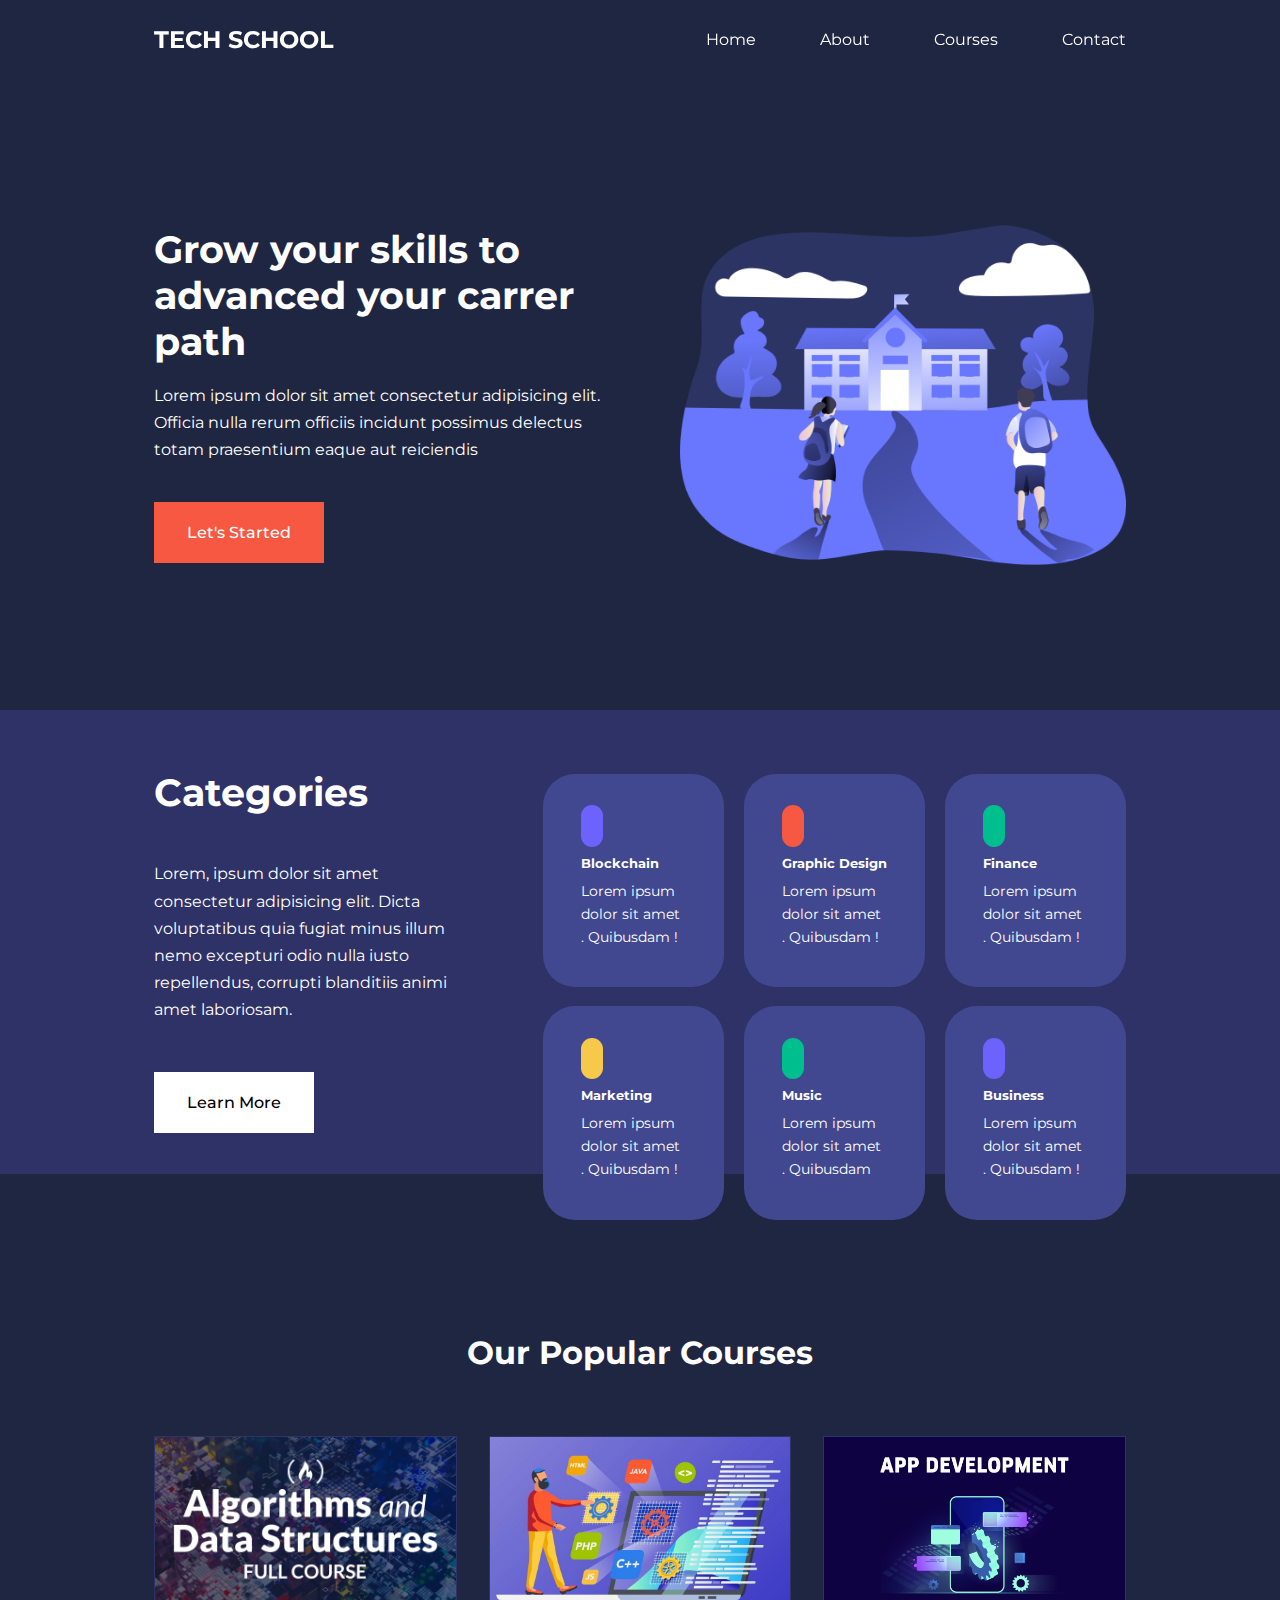
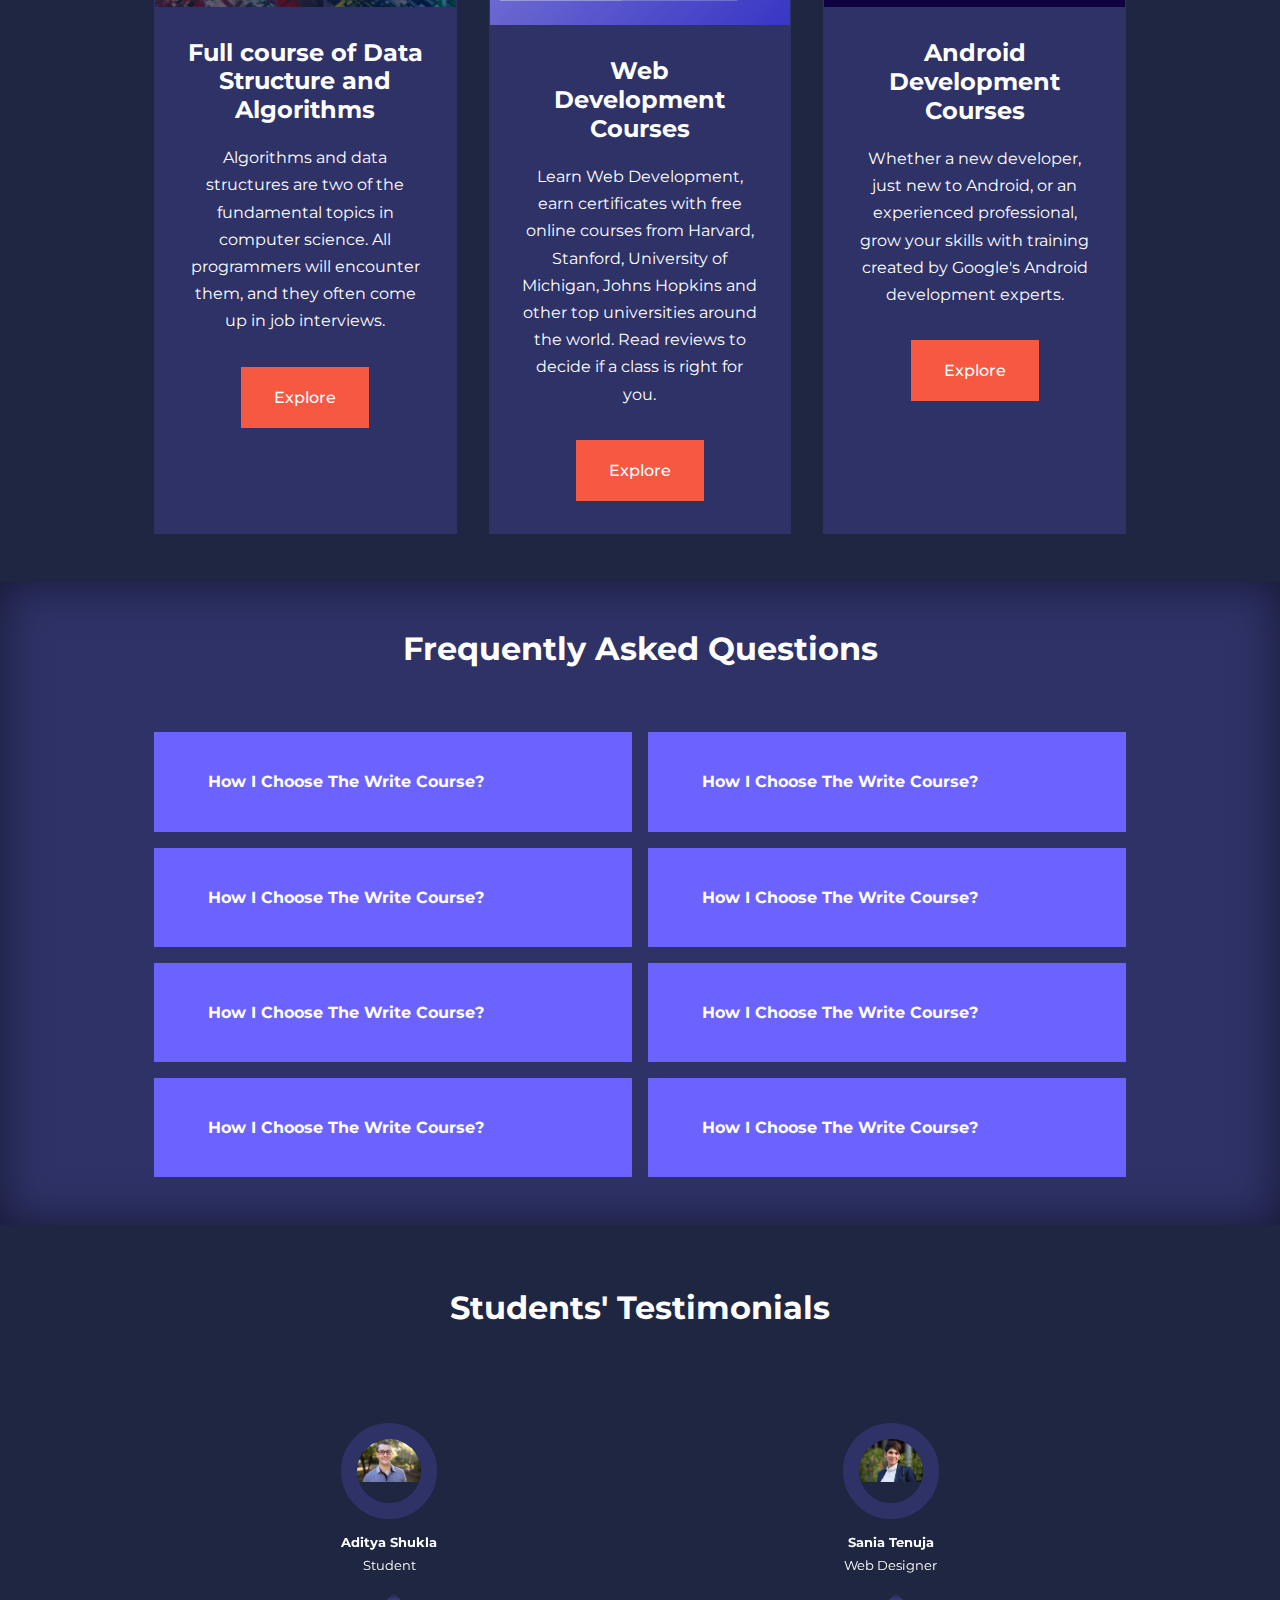
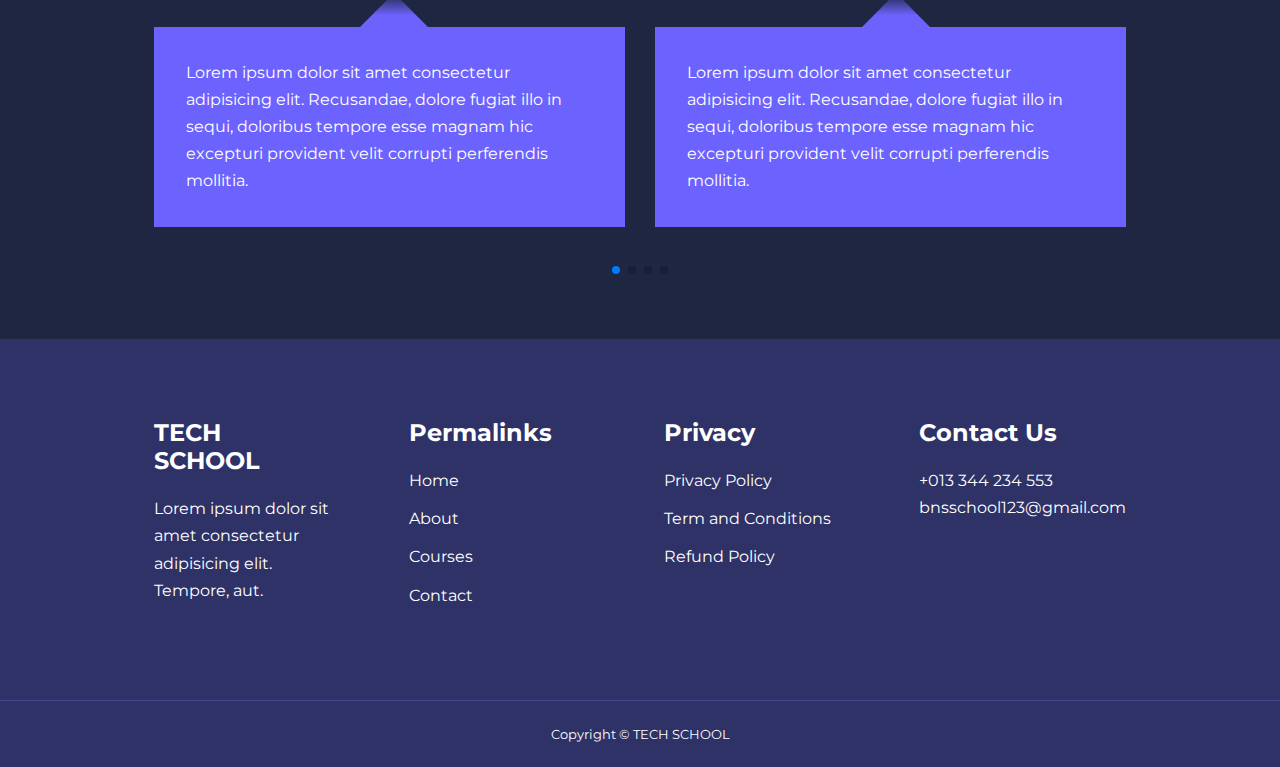
<file: index.html>
<!DOCTYPE html>
<html lang="en">
  <head>
    <meta charset="UTF-8" />
    <meta name="viewport" content="width=device-width, initial-scale=1.0" />
    <title>Education</title>
    <link rel="stylesheet" href="css/style.css" />

    <!-- iconscout link -->
    <link
      rel="stylesheet"
      href="https://unicons.iconscout.com/release/v4.0.8/css/line.css" />

    <!-- google font link -->
    <link rel="preconnect" href="https://fonts.googleapis.com" />
    <link rel="preconnect" href="https://fonts.gstatic.com" crossorigin />
    <link
      href="https://fonts.googleapis.com/css2?family=Alkatra&family=Carter+One&family=Caveat&family=DynaPuff&family=Lobster&family=Montserrat:wght@300;400;500;600;700;800;900&family=Open+Sans&family=Roboto&display=swap"
      rel="stylesheet" />


      <style>
        body{
          background-image: url("https://img.freepik.com/free-vector/textured-background-design_1117-109.jpg");
        }
      </style>
    <!-- Swiperjs link -->
    <link
      rel="stylesheet"
      href="https://cdn.jsdelivr.net/npm/swiper@10/swiper-bundle.min.css" />
  </head>
  <body>
    <!------------- NAVBAR SECTION CODEING ------ -->
    <nav>
      <div class="container nav_container">
        <a href="index.html"><h4>TECH SCHOOL</h4></a>
        <ul class="nav_menu">
          <li><a href="index.html">Home</a></li>
          <li><a href="about.html">About</a></li>
          <li><a href="courses.html">Courses</a></li>
          <li><a href="contact.html">Contact</a></li>
        </ul>
        <button id="open-menu-btn"><i class="uil uil-bars"></i></button>
        <button id="close-menu-btn"><i class="uil uil-multiply"></i></button>
      </div>
    </nav>

    <!------------- HEADER SECTION CODEING ------ -->
    <header>
      <div class="container header_container">
        <div class="header_left">
          <h1>Grow your skills to advanced your carrer path</h1>
          <p>
            Lorem ipsum dolor sit amet consectetur adipisicing elit. Officia
            nulla rerum officiis incidunt possimus delectus totam praesentium
            eaque aut reiciendis
          </p>
          <a href="courses.html" class="btn btn-primary">Let's Started</a>
        </div>

        <div class="header_right">
          <div class="header_right-image">
            <img src="images/school.png" alt="School image" />
          </div>
        </div>
      </div>
    </header>

    <!------------ CATEGORIES SECTION CODEING ------ -->
    <section class="categories">
      <div class="container categories_container">
        <div class="categories_left">
          <h1>Categories</h1>
          <p>
            Lorem, ipsum dolor sit amet consectetur adipisicing elit. Dicta
            voluptatibus quia fugiat minus illum nemo excepturi odio nulla iusto
            repellendus, corrupti blanditiis animi amet laboriosam.
          </p>
          <a href="#" class="btn">Learn More</a>
        </div>
        <div class="categories_right">
          <article class="category">
            <span class="category_icon"
              ><i class="uil uil-bitcoin-circle"></i
            ></span>
            <h5>Blockchain</h5>
            <p>Lorem ipsum dolor sit amet . Quibusdam !</p>
          </article>
          <article class="category">
            <span class="category_icon"><i class="uil uil-palette"></i></span>
            <h5>Graphic Design</h5>
            <p>Lorem ipsum dolor sit amet . Quibusdam !</p>
          </article>
          <article class="category">
            <span class="category_icon"
              ><i class="uil uil-usd-circle"></i
            ></span>
            <h5>Finance</h5>
            <p>Lorem ipsum dolor sit amet . Quibusdam !</p>
          </article>
          <article class="category">
            <span class="category_icon"><i class="uil uil-megaphone"></i></span>
            <h5>Marketing</h5>
            <p>Lorem ipsum dolor sit amet . Quibusdam !</p>
          </article>
          <article class="category">
            <span class="category_icon"><i class="uil uil-music"></i></span>
            <h5>Music</h5>
            <p>Lorem ipsum dolor sit amet . Quibusdam</p>
          </article>
          <article class="category">
            <span class="category_icon"
              ><i class="uil uil-puzzle-piece"></i
            ></span>
            <h5>Business</h5>
            <p>Lorem ipsum dolor sit amet . Quibusdam !</p>
          </article>
        </div>
      </div>
    </section>

    <!------------ COURSES SECTION CODEING -------->

    <section class="courses">
      <h2>Our Popular Courses</h2>
      <div class="container courses_container">
        <article class="course">
          <div class="course_image">
            <img src="images/dsa.png" alt="" />
          </div>
          <div class="course_info">
            <h4>Full course of Data Structure and Algorithms</h4>
            <p>
              Algorithms and data structures are two of the fundamental topics in computer science. All programmers will encounter them, and they often come up in job interviews.
            </p>
            <a href="https://www.freecodecamp.org/news/algorithms-and-data-structures-free-treehouse-course/"     class="btn btn-primary" target="_blank">Explore</a>
          </div>
        </article>

        <article class="course">
          <div class="course_image">
            <img src="images/web d.jpg" alt="" />
          </div>
          <div class="course_info">
            <h4>Web Development Courses</h4>
            <p>
              Learn Web Development, earn certificates with free online courses from Harvard, Stanford, University of Michigan, Johns Hopkins and other top universities around the world. Read reviews to decide if a class is right for you.
            </p>
            <a href="https://www.classcentral.com/subject/web-development" class="btn btn-primary"  target="_blank">Explore</a>
          </div>
        </article>

        <article class="course">
          <div class="course_image">
            <img src="images/app.png" alt="" />
          </div>
          <div class="course_info">
            <h4>Android Development Courses</h4>
            <p>
              Whether a new developer, just new to Android, or an experienced professional, grow your skills with training created by Google's Android development experts.
            </p>
            <a href="https://developer.android.com/courses" class="btn btn-primary" target="_blank">Explore</a>
          </div>
        </article>
      </div>
    </section>

    <!------------ FAQS SECTION CODEING -------->

    <section class="faqs">
      <h2>Frequently Asked Questions</h2>
      <div class="container faqs_container">
        <article class="faq">
          <div class="faq_icon">
            <i class="uil uil-plus"></i>
          </div>
          <div class="question_answer">
            <h4>How I Choose The Write Course?</h4>
            <p>
              Lorem ipsum dolor sit amet consectetur, adipisicing elit.
              Veritatis dolorum deserunt ad dolore in. Quidem rerum nostrum
              voluptatum quo maiores!
            </p>
          </div>
        </article>

        <article class="faq">
          <div class="faq_icon">
            <i class="uil uil-plus"></i>
          </div>
          <div class="question_answer">
            <h4>How I Choose The Write Course?</h4>
            <p>
              Lorem ipsum dolor sit amet consectetur, adipisicing elit.
              Veritatis dolorum deserunt ad dolore in. Quidem rerum nostrum
              voluptatum quo maiores!
            </p>
          </div>
        </article>

        <article class="faq">
          <div class="faq_icon">
            <i class="uil uil-plus"></i>
          </div>
          <div class="question_answer">
            <h4>How I Choose The Write Course?</h4>
            <p>
              Lorem ipsum dolor sit amet consectetur, adipisicing elit.
              Veritatis dolorum deserunt ad dolore in. Quidem rerum nostrum
              voluptatum quo maiores!
            </p>
          </div>
        </article>

        <article class="faq">
          <div class="faq_icon">
            <i class="uil uil-plus"></i>
          </div>
          <div class="question_answer">
            <h4>How I Choose The Write Course?</h4>
            <p>
              Lorem ipsum dolor sit amet consectetur, adipisicing elit.
              Veritatis dolorum deserunt ad dolore in. Quidem rerum nostrum
              voluptatum quo maiores!
            </p>
          </div>
        </article>

        <article class="faq">
          <div class="faq_icon">
            <i class="uil uil-plus"></i>
          </div>
          <div class="question_answer">
            <h4>How I Choose The Write Course?</h4>
            <p>
              Lorem ipsum dolor sit amet consectetur, adipisicing elit.
              Veritatis dolorum deserunt ad dolore in. Quidem rerum nostrum
              voluptatum quo maiores!
            </p>
          </div>
        </article>

        <article class="faq">
          <div class="faq_icon">
            <i class="uil uil-plus"></i>
          </div>
          <div class="question_answer">
            <h4>How I Choose The Write Course?</h4>
            <p>
              Lorem ipsum dolor sit amet consectetur, adipisicing elit.
              Veritatis dolorum deserunt ad dolore in. Quidem rerum nostrum
              voluptatum quo maiores!
            </p>
          </div>
        </article>

        <article class="faq">
          <div class="faq_icon">
            <i class="uil uil-plus"></i>
          </div>
          <div class="question_answer">
            <h4>How I Choose The Write Course?</h4>
            <p>
              Lorem ipsum dolor sit amet consectetur, adipisicing elit.
              Veritatis dolorum deserunt ad dolore in. Quidem rerum nostrum
              voluptatum quo maiores!
            </p>
          </div>
        </article>

        <article class="faq">
          <div class="faq_icon">
            <i class="uil uil-plus"></i>
          </div>
          <div class="question_answer">
            <h4>How I Choose The Write Course?</h4>
            <p>
              Lorem ipsum dolor sit amet consectetur, adipisicing elit.
              Veritatis dolorum deserunt ad dolore in. Quidem rerum nostrum
              voluptatum quo maiores!
            </p>
          </div>
        </article>
      </div>
    </section>

    <!------------ TESTIMONIAL SECTION CODEING -------->

    <section class="container testimonials_container mySwiper">
      <h2>Students' Testimonials</h2>
      <div class="swiper-wrapper">
        <article class="testimonial swiper-slide">
          <div class="avatar">
            <img src="images/tesimonial1.jpg" alt="" />
          </div>
          <div class="testimonial_info">
            <h5>Aditya Shukla</h5>
            <small>Student</small>
          </div>
          <div class="testimonial_body">
            <p>
              Lorem ipsum dolor sit amet consectetur adipisicing elit.
              Recusandae, dolore fugiat illo in sequi, doloribus tempore esse
              magnam hic excepturi provident velit corrupti perferendis
              mollitia.
            </p>
          </div>
        </article>

        <article class="testimonial swiper-slide">
          <div class="avatar">
            <img src="images/testimonial2.jpg" alt="" />
          </div>
          <div class="testimonial_info">
            <h5>Sania Tenuja</h5>
            <small>Web Designer</small>
          </div>
          <div class="testimonial_body">
            <p>
              Lorem ipsum dolor sit amet consectetur adipisicing elit.
              Recusandae, dolore fugiat illo in sequi, doloribus tempore esse
              magnam hic excepturi provident velit corrupti perferendis
              mollitia.
            </p>
          </div>
        </article>

        <article class="testimonial swiper-slide">
          <div class="avatar">
            <img src="images/testimonial3.jpg" alt="" />
          </div>
          <div class="testimonial_info">
            <h5>Anurag Kashyap</h5>
            <small>UI/UX Designer</small>
          </div>
          <div class="testimonial_body">
            <p>
              Lorem ipsum dolor sit amet consectetur adipisicing elit.
              Recusandae, dolore fugiat illo in sequi, doloribus tempore esse
              magnam hic excepturi provident velit corrupti perferendis
              mollitia.
            </p>
          </div>
        </article>

        <article class="testimonial swiper-slide">
          <div class="avatar">
            <img src="images/testimonial4.jpg" alt="" />
          </div>
          <div class="testimonial_info">
            <h5>Alice Perry</h5>
            <small>Student</small>
          </div>
          <div class="testimonial_body">
            <p>
              Lorem ipsum dolor sit amet consectetur adipisicing elit.
              Recusandae, dolore fugiat illo in sequi, doloribus tempore esse
              magnam hic excepturi provident velit corrupti perferendis
              mollitia.
            </p>
          </div>
        </article>

        <article class="testimonial swiper-slide">
          <div class="avatar">
            <img src="images/testimonial5.jpg" alt="" />
          </div>
          <div class="testimonial_info">
            <h5>Richa Jain</h5>
            <small>Student</small>
          </div>
          <div class="testimonial_body">
            <p>
              Lorem ipsum dolor sit amet consectetur adipisicing elit.
              Recusandae, dolore fugiat illo in sequi, doloribus tempore esse
              magnam hic excepturi provident velit corrupti perferendis
              mollitia.
            </p>
          </div>
        </article>
      </div>
      <div class="swiper-pagination"></div>
    </section>

    <!------------ FOOTER SECTION CODEING -------->

    <footer class="footer">
      <div class="container footer_container">
        <div class="footer_1">
          <a href="index.html" class="footer_logo"><h4>TECH SCHOOL</h4></a>
          <p>
            Lorem ipsum dolor sit amet consectetur adipisicing elit. Tempore,
            aut.
          </p>
        </div>
        <div class="footer_2">
          <h4>Permalinks</h4>
          <ul class="permalinks">
            <li><a href="index.html">Home</a></li>
            <li><a href="about.html">About</a></li>
            <li><a href="courses.html">Courses</a></li>
            <li><a href="contact.html">Contact</a></li>
          </ul>
        </div>

        <div class="footer_3">
          <h4>Privacy</h4>
          <ul class="privacy">
            <li><a href="#">Privacy Policy</a></li>
            <li><a href="#">Term and Conditions</a></li>
            <li><a href="#">Refund Policy</a></li>
          </ul>
        </div>

        <div class="footer_4">
          <h4>Contact Us</h4>
          <div>
            <p>+013 344 234 553</p>
            <p>bnsschool123@gmail.com</p>
          </div>
          <ul class="footer_socials">
            <li>
              <a href="#"><i class="uil uil-facebook-f"></i></a>
            </li>
            <li>
              <a href="#"><i class="uil uil-instagram"></i></a>
            </li>
            <li>
              <a href="#"><i class="uil uil-twitter"></i></a>
            </li>
            <li>
              <a href="#"><i class="uil uil-linkedin"></i></a>
            </li>
            <li>
              <a href="#"><i class="uil uil-github-alt"></i></a>
            </li>
          </ul>
        </div>
      </div>
      <div class="footer_copyright">
        <small>Copyright &copy; TECH SCHOOL</small>
      </div>
    </footer>

    <script src="https://cdn.jsdelivr.net/npm/swiper@10/swiper-bundle.min.js"></script>
    <script src="main.js"></script>
  </body>
</html>
</file>
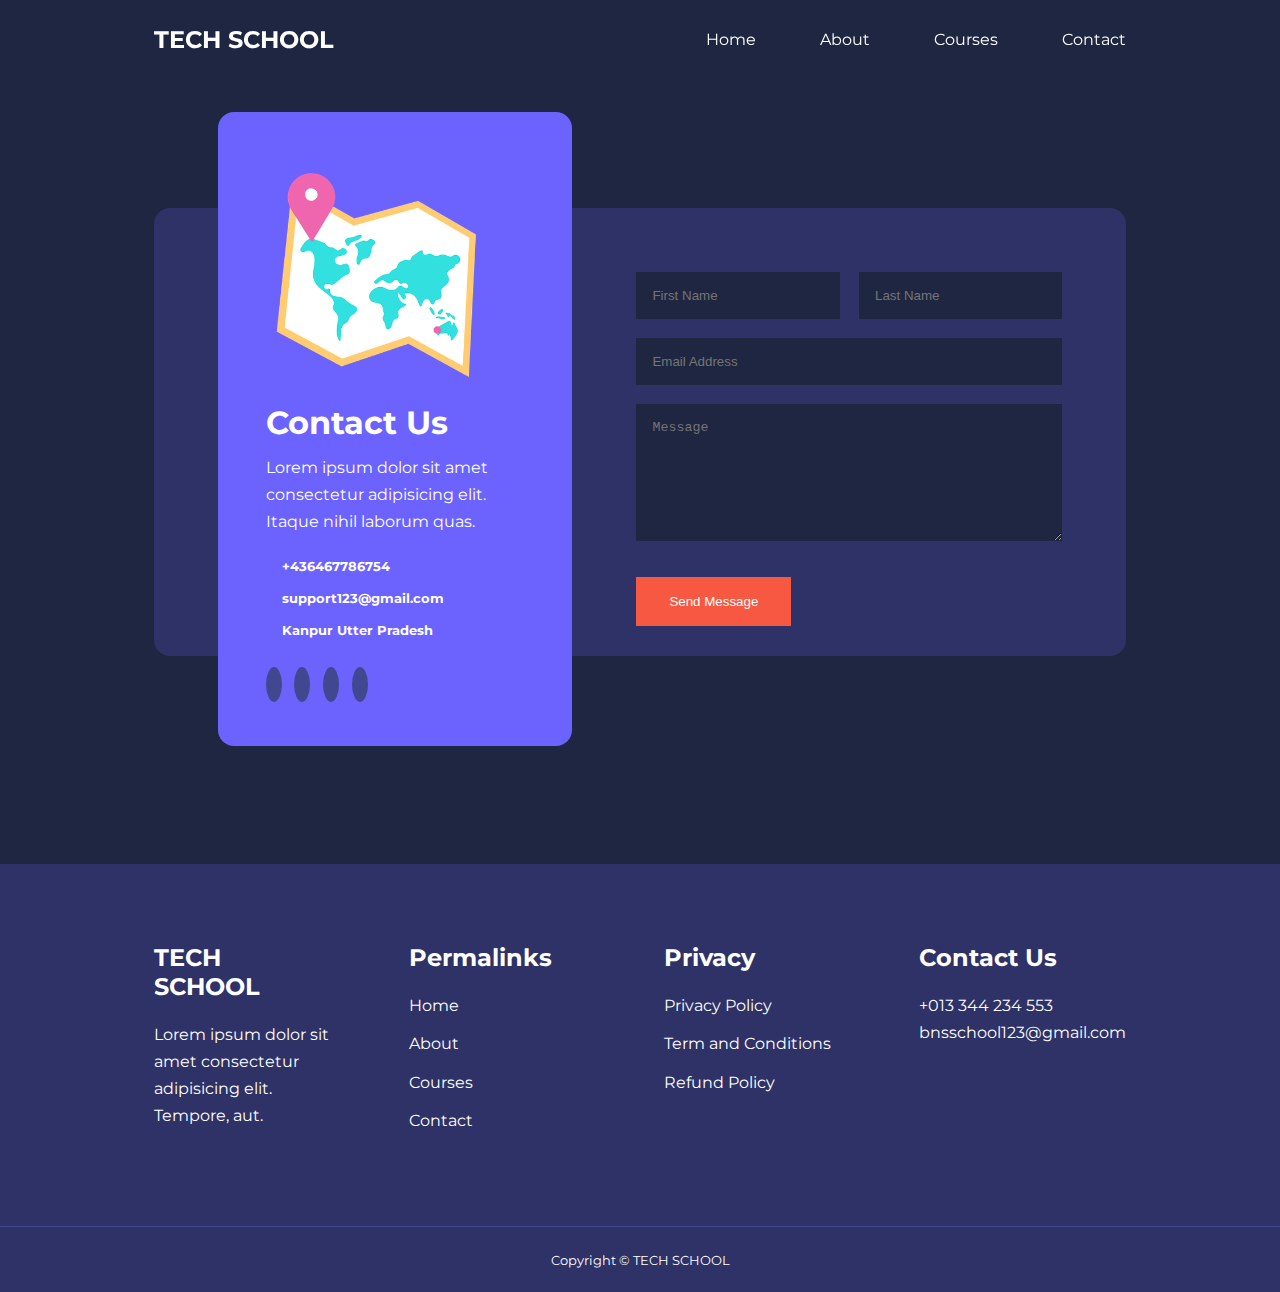
<file: contact.html>
<!DOCTYPE html>
<html lang="en">
  <head>
    <meta charset="UTF-8" />
    <meta name="viewport" content="width=device-width, initial-scale=1.0" />
    <title>Education</title>
    <link rel="stylesheet" href="css/style.css" />
    <link rel="stylesheet" href="css/contact.css" />


    <style>
       body{
          background-image: url("https://img.freepik.com/free-vector/textured-background-design_1117-109.jpg");
        
        }
    </style>
    <!-- iconscout link -->
    <link
      rel="stylesheet"
      href="https://unicons.iconscout.com/release/v4.0.8/css/line.css" />

    <!-- google font link -->
    <link rel="preconnect" href="https://fonts.googleapis.com" />
    <link rel="preconnect" href="https://fonts.gstatic.com" crossorigin />
    <link
      href="https://fonts.googleapis.com/css2?family=Alkatra&family=Carter+One&family=Caveat&family=DynaPuff&family=Lobster&family=Montserrat:wght@300;400;500;600;700;800;900&family=Open+Sans&family=Roboto&display=swap"
      rel="stylesheet" />

    <!-- Swiperjs link -->
  
 
  </head>
  <body>
    <!------------- NAVBAR SECTION CODEING ------ -->
    <nav>
      <div class="container nav_container">
        <a href="index.html"><h4>TECH SCHOOL</h4></a>
        <ul class="nav_menu">
          <li><a href="index.html">Home</a></li>
          <li><a href="about.html">About</a></li>
          <li><a href="courses.html">Courses</a></li>
          <li><a href="contact.html">Contact</a></li>
        </ul>
        <button id="open-menu-btn"><i class="uil uil-bars"></i></button>
        <button id="close-menu-btn"><i class="uil uil-multiply"></i></button>
      </div>
    </nav>
    
    <!------------ CONTACT SECTION CODEING -------->

     <section class="contact">
        <div class="container contact_container">
            <aside class="contact_aside">
                <div class="aside_image">
                    <img src="images/contact us.png" alt="">
                </div>
                <h2>Contact Us</h2>
                <p>Lorem ipsum dolor sit amet consectetur adipisicing elit. Itaque nihil laborum quas.</p>
                <ul class="contact_details">
                    <li>
                        <i class="uil uil-phone-times"></i>
                        <h5>+436467786754</h5>
                        
                    </li>
                    <li>
                        <i class="uil uil-envelope"></i>
                        <h5>support123@gmail.com</h5>

                    </li>
                    <li>
                        <i class="uil uil-location-point"></i>
                        <h5>Kanpur Utter Pradesh</h5>

                    </li>
                </ul>

                <ul class="contact_socials">
                    <li><a href="https://facebook.com"><i class="uil uil-facebook-f"></i></a></li>
                    <li><a href="https://instagram.com.com"><i class="uil uil-instagram"></i></a></li>
                    <li><a href="https://twitter.com"><i class="uil uil-twitter"></i></a></li>
                    <li><a href="https://linkedin.com"><i class="uil uil-linkedin"></i></a></li>
                </ul>
            </aside>

            <form action="" class="contact_form">
                <div class="form_name">
                    <input type="text" name="First Name" placeholder="First Name" required>
                    <input type="text" name="Last Name" placeholder="Last Name" required>
                </div>
                <input type="email" name="Eamil Address" id="" placeholder="Email Address" required>
                <textarea name="Message"  rows="7" placeholder="Message" required></textarea>
                <button type="submit" class="btn btn-primary">Send Message</button>
            </form>
        </div>
    </section>

 <!------------ FOOTER SECTION CODEING -------->
    <footer class="footer">
        <div class="container footer_container">
          <div class="footer_1">
            <a href="index.html" class="footer_logo"><h4>TECH SCHOOL</h4></a>
            <p>
              Lorem ipsum dolor sit amet consectetur adipisicing elit. Tempore,
              aut.
            </p>
          </div>
          <div class="footer_2">
            <h4>Permalinks</h4>
            <ul class="permalinks">
              <li><a href="index.html">Home</a></li>
              <li><a href="about.html">About</a></li>
              <li><a href="courses.html">Courses</a></li>
              <li><a href="contact.html">Contact</a></li>
            </ul>
          </div>
  
          <div class="footer_3">
            <h4>Privacy</h4>
            <ul class="privacy">
              <li><a href="#">Privacy Policy</a></li>
              <li><a href="#">Term and Conditions</a></li>
              <li><a href="#">Refund Policy</a></li>
            </ul>
          </div>
  
          <div class="footer_4">
            <h4>Contact Us</h4>
            <div>
              <p>+013 344 234 553</p>
              <p>bnsschool123@gmail.com</p>
            </div>
            <ul class="footer_socials">
              <li>
                <a href="#"><i class="uil uil-facebook-f"></i></a>
              </li>
              <li>
                <a href="#"><i class="uil uil-instagram"></i></a>
              </li>
              <li>
                <a href="#"><i class="uil uil-twitter"></i></a>
              </li>
              <li>
                <a href="#"><i class="uil uil-linkedin"></i></a>
              </li>
              <li>
                <a href="#"><i class="uil uil-github-alt"></i></a>
              </li>
            </ul>
          </div>
        </div>
        <div class="footer_copyright">
          <small>Copyright &copy; TECH SCHOOL</small>
        </div>
      </footer>
  


      <script src="https://cdn.jsdelivr.net/npm/swiper@10/swiper-bundle.min.js"></script>
      <script src="main.js"></script>
    </body>
  </html>
</file>
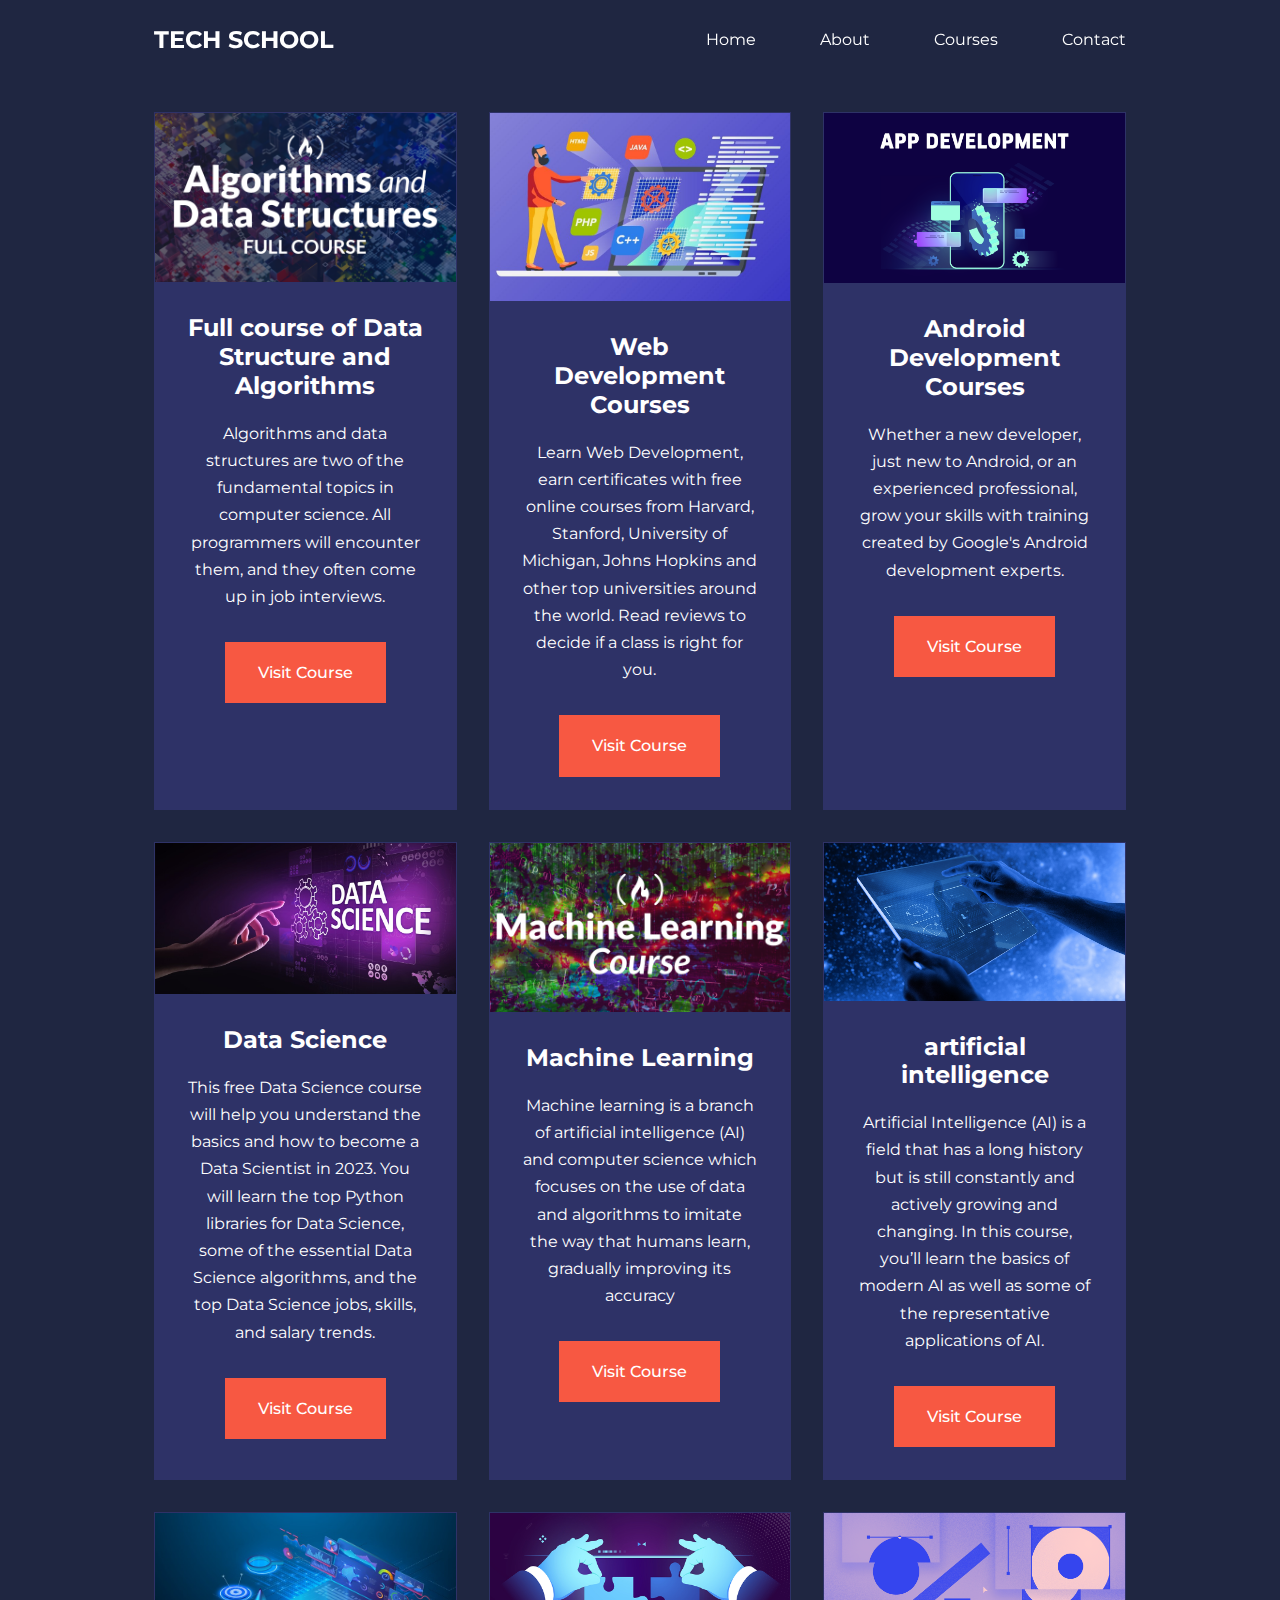
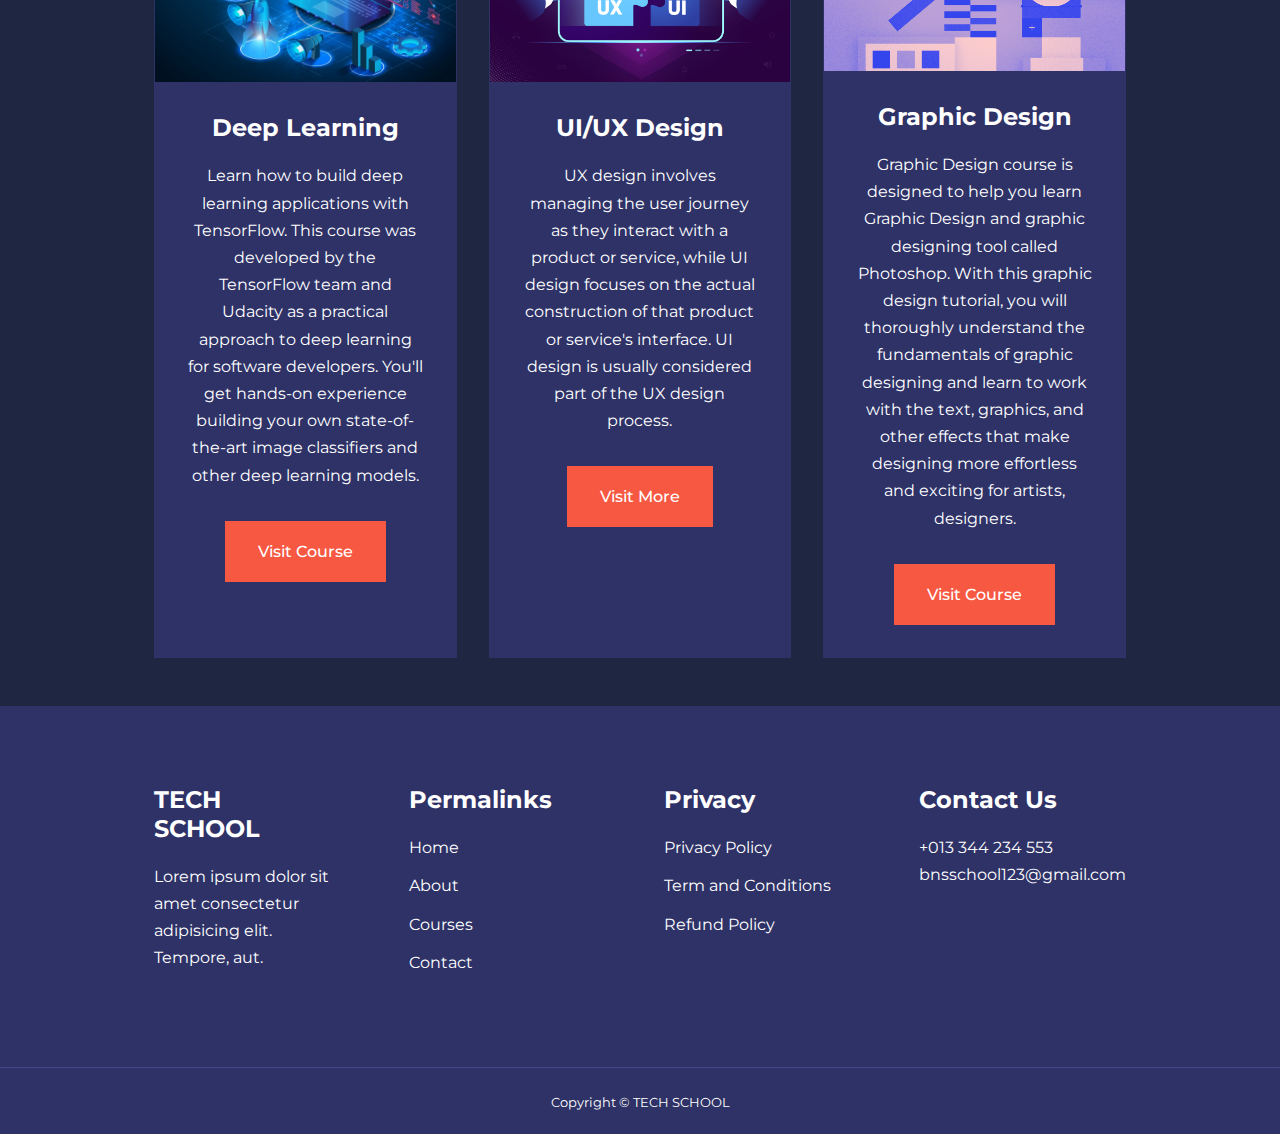
<file: courses.html>
<!DOCTYPE html>
<html lang="en">
  <head>
    <meta charset="UTF-8" />
    <meta name="viewport" content="width=device-width, initial-scale=1.0" />
    <title>Education</title>
    <link rel="stylesheet" href="css/style.css" />
    <link rel="stylesheet" href="css/about.css" />

    <!-- iconscout link -->
    <link
      rel="stylesheet"
      href="https://unicons.iconscout.com/release/v4.0.8/css/line.css" />

    <!-- google font link -->
    <link rel="preconnect" href="https://fonts.googleapis.com" />
    <link rel="preconnect" href="https://fonts.gstatic.com" crossorigin />
    <link
      href="https://fonts.googleapis.com/css2?family=Alkatra&family=Carter+One&family=Caveat&family=DynaPuff&family=Lobster&family=Montserrat:wght@300;400;500;600;700;800;900&family=Open+Sans&family=Roboto&display=swap"
      rel="stylesheet" />
      <style>
        body{
          background-image: url("https://img.freepik.com/free-vector/textured-background-design_1117-109.jpg");
        
        }
      </style>
    <!-- Swiperjs link -->
    <style>
        .courses{
            margin-top:7rem;
            /* padding-top: 5rem/; */
        }
    </style>
 
  </head>
  <body>
    <!------------- NAVBAR SECTION CODEING ------ -->
    <nav>
      <div class="container nav_container">
        <a href="index.html"><h4>TECH SCHOOL</h4></a>
        <ul class="nav_menu">
          <li><a href="index.html">Home</a></li>
          <li><a href="about.html">About</a></li>
          <li><a href="courses.html">Courses</a></li>
          <li><a href="contact.html">Contact</a></li>
        </ul>
        <button id="open-menu-btn"><i class="uil uil-bars"></i></button>
        <button id="close-menu-btn"><i class="uil uil-multiply"></i></button>
      </div>
    </nav>
     

    <!------------ COURSES SECTION CODEING -------->
    <section class="courses">
      <div class="container courses_container">
        <article class="course">
          <div class="course_image">
            <img src="images/dsa.png" alt="" />
          </div>
          <div class="course_info">
            <h4>Full course of Data Structure and Algorithms</h4>
            <p>
              Algorithms and data structures are two of the fundamental topics in computer science. All programmers will encounter them, and they often come up in job interviews.
            </p>
            <a href="https://www.freecodecamp.org/news/algorithms-and-data-structures-free-treehouse-course/"     class="btn btn-primary" target="_blank">Visit Course</a>
          </div>
        </article>

        <article class="course">
          <div class="course_image">
            <img src="images/web d.jpg" alt="" />
          </div>
          <div class="course_info">
            <h4>Web Development Courses</h4>
            <p>
              Learn Web Development, earn certificates with free online courses from Harvard, Stanford, University of Michigan, Johns Hopkins and other top universities around the world. Read reviews to decide if a class is right for you.
            </p>
            <a href="https://www.classcentral.com/subject/web-development" class="btn btn-primary"  target="_blank">Visit Course</a>
          </div>
        </article>

        <article class="course">
          <div class="course_image">
            <img src="images/app.png" alt="" />
          </div>
          <div class="course_info">
            <h4>Android Development Courses</h4>
            <p>
              Whether a new developer, just new to Android, or an experienced professional, grow your skills with training created by Google's Android development experts.
            </p>
            <a href="https://developer.android.com/courses" class="btn btn-primary" target="_blank">Visit Course</a>
          </div>
        </article>
      
          <article class="course">
            <div class="course_image">
              <img src="images/data science.jpg" alt="" />
            </div>
            <div class="course_info">
              <h4>Data Science</h4>
              <p>
                This free Data Science course will help you understand the basics and how to become a Data Scientist in 2023. You will learn the top Python libraries for Data Science, some of the essential Data Science algorithms, and the top Data Science jobs, skills, and salary trends.
              </p>
              <a href="https://www.simplilearn.com/data-science-free-course-for-beginners-skillup" class="btn btn-primary" target="_blank">Visit Course</a>
            </div>
          </article>

          <article class="course">
            <div class="course_image">
              <img src="images/machinelearning.png" alt="" />
            </div>
            <div class="course_info">
              <h4>Machine Learning</h4>
              <p>
                Machine learning is a branch of artificial intelligence (AI) and computer science which focuses on the use of data and algorithms to imitate the way that humans learn, gradually improving its accuracy
              </p>
              <a href="https://www.freecodecamp.org/news/free-machine-learning-course-10-hourse/" target="_blank" class="btn btn-primary">Visit Course</a>
            </div>
          </article>

          <article class="course">
            <div class="course_image">
              <img src="images/ai.png" alt="" />
            </div>
            <div class="course_info">
              <h4>artificial intelligence</h4>
              <p>
                Artificial Intelligence (AI) is a field that has a long history but is still constantly and actively growing and changing. In this course, you’ll learn the basics of modern AI as well as some of the representative applications of AI. 
              </p>
              <a href="https://www.udacity.com/course/intro-to-artificial-intelligence--cs271" target="_blank" class="btn btn-primary">Visit Course</a>
            </div>
          </article>

          <article class="course">
            <div class="course_image">
              <img src="images/deep.jpg" alt="" />
            </div>
            <div class="course_info">
              <h4>Deep Learning</h4>
              <p>
                Learn how to build deep learning applications with TensorFlow. This course was developed by the TensorFlow team and Udacity as a practical approach to deep learning for software developers. You'll get hands-on experience building your own state-of-the-art image classifiers and other deep learning models.
              </p>
              <a href="https://www.udacity.com/course/intro-to-tensorflow-for-deep-learning--ud187" target="_blank" class="btn btn-primary">Visit Course</a>
            </div>
          </article>

          <article class="course">
            <div class="course_image">
              <img src="images/uiux.jpg" alt="" />
            </div>
            <div class="course_info">
              <h4>UI/UX Design</h4>
              <p>
                UX design involves managing the user journey as they interact with a product or service, while UI design focuses on the actual construction of that product or service's interface. UI design is usually considered part of the UX design process.
              </p>
              <a href="https://www.shiksha.com/online-courses/free-ui-ux-design-courses-certification-training-st305-tg1267" class="btn btn-primary" target="_blank">Visit More</a>
            </div>
          </article>

          <article class="course">
            <div class="course_image">
              <img src="images/graphic.png" alt="" />
            </div>
            <div class="course_info">
              <h4>Graphic Design</h4>
              <p>
                Graphic Design course is designed to help you learn Graphic Design and graphic designing tool called Photoshop. With this graphic design tutorial, you will thoroughly understand the fundamentals of graphic designing and learn to work with the text, graphics, and other effects that make designing more effortless and exciting for artists, designers.

              </p>
              <a href="https://www.mygreatlearning.com/academy/learn-for-free/courses/intro-to-graphic-design-with-photoshop" target="_blank" class="btn btn-primary">Visit Course</a>
            </div>
          </article>

          
        </div>
      </section>
  
    <!------------ FOOTER SECTION CODEING -------->


    <footer class="footer">
        <div class="container footer_container">
          <div class="footer_1">
            <a href="index.html" class="footer_logo"><h4>TECH SCHOOL</h4></a>
            <p>
              Lorem ipsum dolor sit amet consectetur adipisicing elit. Tempore,
              aut.
            </p>
          </div>
          <div class="footer_2">
            <h4>Permalinks</h4>
            <ul class="permalinks">
              <li><a href="index.html">Home</a></li>
              <li><a href="about.html">About</a></li>
              <li><a href="courses.html">Courses</a></li>
              <li><a href="contact.html">Contact</a></li>
            </ul>
          </div>
  
          <div class="footer_3">
            <h4>Privacy</h4>
            <ul class="privacy">
              <li><a href="#">Privacy Policy</a></li>
              <li><a href="#">Term and Conditions</a></li>
              <li><a href="#">Refund Policy</a></li>
            </ul>
          </div>
  
          <div class="footer_4">
            <h4>Contact Us</h4>
            <div>
              <p>+013 344 234 553</p>
              <p>bnsschool123@gmail.com</p>
            </div>
            <ul class="footer_socials">
              <li>
                <a href="#"><i class="uil uil-facebook-f"></i></a>
              </li>
              <li>
                <a href="#"><i class="uil uil-instagram"></i></a>
              </li>
              <li>
                <a href="#"><i class="uil uil-twitter"></i></a>
              </li>
              <li>
                <a href="#"><i class="uil uil-linkedin"></i></a>
              </li>
              <li>
                <a href="#"><i class="uil uil-github-alt"></i></a>
              </li>
            </ul>
          </div>
        </div>
        <div class="footer_copyright">
          <small>Copyright &copy; TECH SCHOOL</small>
        </div>
      </footer>
  


      <script src="https://cdn.jsdelivr.net/npm/swiper@10/swiper-bundle.min.js"></script>
      <script src="main.js"></script>
    </body>
  </html>
</file>
<file: css/style.css>
* {
  margin: 0;
  padding: 0;
  border: 0;
  outline: none;
  text-decoration: none;
  list-style: none;
  box-sizing: border-box;
}

:root {
  --color-primary: #6c63ff;
  --color-success: #00bf8e;
  --color-warning: #f7c94b;
  --color-denger: #f75842;
  --color-denger-variant: rgba(247, 88, 66, 0.4);
  --color-white: #fff;
  --color-light: rgba(255, 255, 255, 0.7);
  --color-black: #000;
  --color-bg: #1f2641;
  --color-bg1: #2e3267;
  --color-bg2: #424890;

  --container-width-lg: 76%;
  --container-width-md: 90%;
  --container-width-sm: 94%;

  --transition: all 400ms ease;
}

body {
  font-family: "Montserrat", sans-serif;
  line-height: 1.7;
  color: var(--color-white);
  background-color: var(--color-bg);
}
.container {
  width: var(--container-width-lg);
  margin: 0 auto;
}
section {
  padding: 6ren 0;
}
section h2 {
  text-align: center;
  margin-bottom: 4rem;
}

h1,
h2,
h3,
h4,
h5 {
  line-height: 1.2;
}

h1 {
  font-size: 2.4rem;
}
h2 {
  font-size: 2rem;
}
h3 {
  font-size: 1.6rem;
}
h4 {
  font-size: 1.5rem;
}

a {
  color: var(--color-white);
}

img {
  width: 100%;
  display: block;
  object-fit: cover;
}

.btn {
  display: inline-block;
  background: var(--color-white);
  color: var(--color-black);
  padding: 1rem 2rem;
  border: 1px solid transparent;
  font-weight: 500;
  transition: var(--transition);
}

.btn:hover {
  background: transparent;
  color: var(--color-white);
  border-color: var(--color-white);
}
.btn-primary {
  background: var(--color-denger);
  color: var(--color-white);
}

/* ============ NAVBAR ===============*/

/* change navbar style using javascript */

.window-scroll {
  background: var(--color-primary);
  box-shadow: 0 1rem 2rem rgba(0, 0, 0, 0.2);
}

nav {
  background-color: transparent;
  width: 100vw;
  height: 5rem;
  position: fixed;
  top: 0;
  z-index: 11;
}

.nav_container {
  height: 100%;
  display: flex;
  justify-content: space-between;
  align-items: center;
}

nav button {
  display: none;
}

.nav_menu {
  display: flex;
  align-items: center;
  gap: 4rem;
}

.nav_menu a {
  font-size: 1rem;
  transition: var(--transition);
}
.nav_menu a:hover {
  color: var(--color-bg2);
}

/* ============ HEADER ===============*/

header {
  position: relative;
  top: 5rem;
  overflow: hidden;
  height: 70vh;
  margin-bottom: 5rem;
}

.header_container {
  display: grid;
  grid-template-columns: 1fr 1fr;
  align-items: center;
  gap: 5rem;
  height: 100%;
}
.header_left p {
  margin: 1rem 0 2.4rem;
}

/* ============ CATEGORIES ===============*/

.categories {
  background: var(--color-bg1);
  /* margin-top: 3rem; */
  padding-top: 4rem;
  height: 29rem;
}
.categories h1 {
  line-height: 1;
  margin-bottom: 3rem;
}
.categories_container {
  display: grid;
  grid-template-columns: 40% 60%;
  /* gap: 4rem; */
}
.categories_left {
  margin-right: 4rem;
}
.categories_left p {
  margin: 1rem 0 3rem;
}
.categories_right {
  display: grid;
  grid-template-columns: repeat(3, 1fr);
  gap: 1.2rem;
}
.category {
  background: var(--color-bg2);
  padding: 2.4rem;
  border-radius: 2rem;
  transition: var(--transition);
}
.category:hover {
  box-shadow: 0 3rem 3rem rgba(0, 0, 0, 0.3);
  z-index: 1;
}
.category:nth-child(2) .category_icon {
  background: var(--color-denger);
}
.category:nth-child(3) .category_icon {
  background: var(--color-success);
}
.category:nth-child(4) .category_icon {
  background: var(--color-warning);
}
.category:nth-child(5) .category_icon {
  background: var(--color-success);
}

.category_icon {
  background: var(--color-primary);
  padding: 0.7rem;
  border-radius: 0.9rem;
}

.category h5 {
  margin: 1rem 0 0.5rem;
}
.category p {
  font-size: 0.85rem;
}

/* ============ POPULAR COURSES ===============*/

.courses {
  margin-top: 10rem;
  margin-bottom: 3rem;
}

.courses_container {
  display: grid;
  grid-template-columns: repeat(3, 1fr);
  gap: 2rem;
}
.course {
  background: var(--color-bg1);
  text-align: center;
  border: 1px solid transparent;
  transition: var(--transition);
}
.course:hover {
  background: transparent;
  border-color: var(--color-primary);
}
.course_info {
  padding: 2rem;
}
.course_info p {
  margin: 1.2rem 0 2rem;
  font-size: 1rem;
}

/* ============ FAQs ===============*/

.faqs {
  background: var(--color-bg1);
  box-shadow: inset 0 0 3rem rgba(0, 0, 0, 0.5);
  padding-top: 3rem;
  padding-bottom: 3rem;
}

.faqs_container {
  display: grid;
  grid-template-columns: 1fr 1fr;
  gap: 1rem;
}

.faq {
  padding: 2rem;
  display: flex;
  align-items: center;
  gap: 1.4rem;
  height: fit-content;
  background: var(--color-primary);
  cursor: pointer;
}
.faq h4 {
  font-size: 1rem;
  line-height: 2.2;
}
.faq_icon {
  align-self: flex-start;
  font-size: 1.2rem;
}
.faq p {
  margin-top: 0.8rem;
  display: none;
}
.faq.open p {
  display: block;
}

/* ============ Testimonial ===============*/

.testimonials_container {
  margin-top: 4rem;
  overflow-x: hidden;
  position: relative;
  margin-bottom: 3rem;
}

.testimonial {
  padding-top: 2rem;
  margin-bottom: 4rem;
}
.avatar {
  width: 6rem;
  height: 6rem;
  border-radius: 50%;
  overflow: hidden;
  margin: 0 auto 1rem;
  border: 1rem solid var(--color-bg1);
}
.testimonial_info {
  text-align: center;
}

.testimonial_body {
  background: var(--color-primary);
  padding: 2rem;
  margin-top: 3rem;
  position: relative;
}
.testimonial_body::before {
  content: "";
  display: block;
  background: linear-gradient(
    135deg,
    transparent,
    var(--color-primary),
    var(--color-primary),
    var(--color-primary)
  );
  width: 3rem;
  height: 3rem;
  position: absolute;
  left: 46%;
  top: -1.5rem;
  transform: rotate(45deg);
}

/* ============ FOOTER ===============*/

footer {
  background: var(--color-bg1);
  padding-top: 5rem;
  font-size: 1rem;
}
.footer_container {
  display: grid;
  grid-template-columns: repeat(4, 1fr);
  gap: 5rem;
}
.footer_container > div h4 {
  margin-bottom: 1.2rem;
}
.footer_1 p {
  margin: 0 0 2rem;
}

.footer ul li {
  margin-bottom: 0.7rem;
}

.footer ul li a:hover {
  text-decoration: underline;
}

.footer_socials {
  display: flex;
  gap: 1.2rem;
  font-size: 1.4rem;
  margin-top: 2rem;
}
.footer_copyright {
  text-align: center;
  margin-top: 4rem;
  padding: 1.2rem 0;
  /* background: red; */
  border-top: 1px solid var(--color-bg2);
}

/* ================= MEDIA QUERIS FOR TABLETS ==================*/

@media screen and (max-width: 1024px) {
  .container {
    /* background: red; */
    width: var(--container-width-md);
  }
  h1 {
    /* background: red; */
    font-size: 2.1rem;
  }
  h2 {
    font-size: 1.6rem;
  }
  h3 {
    font-size: 1.3rem;
  }
  h4 {
    font-size: 1.2rem;
  }

  /* ================= NAVBAR==================*/
  nav button {
    display: inline-block;
    background-color: transparent;
    font-size: 1.8rem;
    color: var(--color-white);
    cursor: pointer;
  }
  nav button#close-menu-btn {
    display: none;
  }
  .nav_menu {
    position: fixed;
    top: 5rem;
    right: 5%;
    height: fit-content;
    width: 16rem;
    flex-direction: column;
    gap: 0;
    display: none;
  }

  .nav_menu li {
    width: 100%;
    height: 5rem;
    animation: animateNavItems 200ms linear forwards;
    transform-origin: top right;
    opacity: 0;
  }
  
  .nav_menu li:nth-child(2)
  {
    animation-delay: 100ms;
  }
  .nav_menu li:nth-child(3)
  {
    animation-delay: 200ms;
  }
  .nav_menu li:nth-child(4)
  {
    animation-delay: 300ms;
  }
  @keyframes animateNavItems {
    0% {
      transform: rotateZ(-90deg) rotateY(90deg) scale(0.1);
    }
    100% {
      transform: rotateZ(0) rotateY(0) scale(1);
      opacity: 1;
    }
  }

  .nav_menu li a {
    background: var(--color-primary);
    box-shadow: -4rem 6rem 10rem rgba(0, 0, 0, 0.6);
    width: 100%;
    height: 100%;
    display: grid;
    place-items: center;
  }
  .nav_menu li a:hover {
    background: var(--color-bg2);
    color: var(--color-white);
  }

  /*================= HEADER==================*/

  header{
    height: 60vh;
    margin-bottom: 5rem;
  }
  .header_container{
    gap: 0;
    padding-bottom: 3.5rem;
  }

  /*================= CATEGORIES==================*/
  .categories{
    height: auto;
    padding-bottom: 2rem;
  }
  .categories_container{
    grid-template-columns: 1fr;
    gap: 3rem;
  }
  .categories_left{
    margin-right: 0;
  }
  
  /*================= POPULAR CLASSES==================*/
  .courses{
          margin-top: 3rem;

  }
  .courses_container{
    grid-template-columns: 1fr 1fr;
  }

    /*================= FAQs==================*/
    .faqs_container{
      grid-template-columns: 1fr;
    }
    .faq{
      padding: 1.5rem;
    }
    /*================= FOOTER==================*/
    .footer_container{
      grid-template-columns: 1fr 1fr;
    }
  }
  
  /* ================= MEDIA QUERIS FOR MOBILE============*/
  @media screen and (max-width:600px)
  {
    .container{
      width: var(--container-width-sm);
      
    }
    
    /*================= NAVBAR==================*/
    .nav_menu{
      right: 3%;
      
    }
    /*================= HEADER==================*/
    header{
      height: 105vh;
      /* padding: 2rem; */
    }
    .header_container{
      grid-template-columns: 1fr;
      text-align: center;
      margin-top: 2rem;
      /* background: red; */
    }
    .header_left p{
      margin-top: 2rem;
      margin-bottom: 1rem;
    }
    .header_left a{
      margin-top: 1rem;
      margin-bottom: 1rem;
    }
    .header_right-image img{
      /* height: 30rem; */

      padding: 2rem;
    }
    
    /*================= CATEGORIES==================*/

    .categories_right{
      grid-template-columns: 1fr 1fr;
      gap: 0.7rem;
    }
    .category{
      padding: 1rem;
      border-radius: 1rem;

    }
    .category_icon{
      margin-top: 4px;
      display: inline-block;
    }

    /*================= POPULAR COURSES==================*/
    .courses_container{
      grid-template-columns: 1fr;
      
    }
    
    /*================= TESTMONIAS==================*/
    .testimonial_body{
      padding: 1.2rem;
    }
    /*================= FOOTER==================*/
    .footer_container{
      grid-template-columns: 1fr;
      text-align: center;
      gap:2rem;
    }
    .footer_1 p{
      margin: 1rem auto;

    }
    .footer_socials{
      justify-content: center;
    }



}
</file>
<file: css/contact.css>
.contact_container{
    background: var(--color-bg1);
    /* background: red; */
    padding: 4rem;
    display: grid;
    grid-template-columns: 42% 58%;
    gap: 4rem;
    height: 28rem;
    /* padding-top: 10rem; */
    margin: 13rem auto;
    border-radius: 1rem;
}

/* ============= ASIDE =========== */
.contact_aside{
    background: var(--color-primary);
    padding: 3rem;
    border-radius: 1rem;
    position: relative;
    bottom: 10rem;
}
.aside_image{
    width: 14rem;
    /* margin-top: .1rem; */
    margin-bottom: 1rem;
}
.contact_aside p{
    font-size: 1rem;
    margin-bottom: 1.5rem;

}
.contact_aside h2{
    text-align: left;
    margin-bottom: .7rem;
}
.contact_details li{
 display: flex;
 gap: 1rem;
 align-items: center;
 margin-bottom: 1rem;
}

.contact_socials{
    display: flex;
    gap: .8rem;
    margin-top: 2rem;
    /* background: red; */
}
.contact_socials a{
   background: var(--color-bg2);
   padding: .5rem;
   border-radius: 50%;
   font-size: 1rem;
   transition: var(--transition);
}
.contact_socials a:hover{
    background: transparent;
}


/* ============= FORM =========== */

.contact_form{
    display: flex;
    flex-direction: column;
    gap: 1.2rem;
    margin-right: 4rem;
}
.form_name{
    display: flex;
    gap: 1.2rem;
}
.contact_form input[type="text"]
{
    width: 50%;
}
input,textarea{
    width: 100%;
    padding: 1rem;
    background: var(--color-bg);
    color: var(--color-white);
}

.contact_form .btn{
    width: max-content;
    margin-top: 1rem;
    cursor: pointer;
}

/* ============= MEDIA QUERIES FOR (TABLET) =========== */

@media  screen and (max-width:1024px) {
.contact_container{
    gap: 1.5rem;
    margin-top: 7rem;
    margin-bottom: 6rem;
    height: auto;
    padding: 1.5rem;

}
.contact_aside{
    width: auto;
    padding: 1.5rem;
    bottom: 0;
}
.contact_form{
    align-self: center;
    margin-right: 1.5rem;
}
    
}

/* ============= MEDIA QUERIES FOR (TABLET) =========== */
@media screen and (max-width:680px){
  .contact_container{
    grid-template-columns: 1fr;
    gap: 3rem;
    margin-top: 7rem;
    padding: 0;
  }
  .contact_form{
    margin: 0 1.5rem 3rem;

  }
  .form_name{
    flex-direction: column;

  }
  .form_name input[type="text"]{
    width: 100%;
  }
}
</file>
<file: css/about.css>
/* ================ ACHIEVEMENT ============*/

.about_achievements{
    margin-top: 8rem;
    /* background-color: red; */
    margin-bottom: 3rem;
}
.about_achievement_container{
    display: grid;
    /* background-color: red; */
    grid-template-columns: 35% 65%;
    align-items: center;
    gap: 5rem;

}
.about_achievements-right>p{
    margin: 2rem 0 2.8rem;

}

.achievement_cards{
  margin-top: 2rem;
  display: grid;
  grid-template-columns: repeat(3,1fr);
  gap: 1.5rem;
}
.achievement_card{
    background: var(--color-bg1);
    padding: 1.6rem;
    border-radius: 1rem;
    text-align: center;
    transition: var(--transition);
}
.achievement_card:hover{
    background: var(--color-bg2);
    box-shadow: 0 3rem 3rem rgba(0,0,0,0.3);
}
.achievement_icon{
    background: var(--color-denger);
    padding: .5rem;
    border-radius: .6rem;
    display: inline-block;
    margin-bottom: 1rem;
    font-size: 2rem;
    /* background-color: red; */
}
.achievement_card:nth-child(2) .achievement_icon{
    background: var(--color-success);
}
.achievement_card:nth-child(3) .achievement_icon{
    background: var(--color-primary);
}
.achievement_card p{
    margin-top: 1rem;
}

/* ================ TEAM ============*/

.team{
    padding-top: 3rem;
    padding-bottom: 2rem;
    background: var(--color-bg1);
    box-shadow: inset 0 0 3rem rgba(0,0,0,0.5);


}

.team_container{
    display: grid;
    grid-template-columns: repeat(4,1fr);
    gap: 2rem;
}
.team_member{
    background: var(--color-bg2);
    padding: 2rem;
    border: 1px solid transparent;
    transition: var(--transition);
    position: relative;
    overflow: hidden;
    border-radius: .7rem;
}
.team_member:hover{
    background: transparent;
    border-color: var(--color-primary);
}
.team_member_image img{
    filter: saturate(0);
}
.team_member:hover img{
    filter: saturate(1);
}
.team_member_info 
{
    text-align: center;
    margin-top: 1.4rem;
}
.team_member_info p{
    color: var(--color-light);
    /* background-color: red; */
}
.team_member_social{
    position: absolute;
    top: 50%;
    right: -100%;
    transform: translateY(-50%);
    display: flex;
    flex-direction: column;
    background: var(--color-primary);
    border-radius: 1rem 0 0 1rem;
    box-shadow: -2rem 0 2rem rgba(0,0,0,0.3);
    transition: var(--transition);
}

.team_member:hover .team_member_social {
    right: 0;
    /* background: red; */
}


.team_member_social a{
   padding: .8rem;
   font-size: 1.2rem;
}


/* ================ MEDIA QUERIES FOR TABLET ============*/


@media screen and (max-width: 1024px) {
    .about_achievements{
        /* background: red; */
        height: 60vh;
        margin-bottom: 5rem;

    }
    .about_achievement_container{
        gap: 1.5rem;
        padding-bottom: 3.5rem;
        /* font-size: 1rem; */
        padding-right: auto;
    }
    .about_achievements-right .achievement_cards{
        gap: .6rem;
        /* padding: 1rem; */
        margin-right: 1rem;
    }
   .team_container{
    grid-template-columns: repeat(3,1fr);
    gap: 1.5rem;
   }
   .team_member{
    padding: 1rem;
   }
    
}

/* ================ MEDIA QUERIES FOR MOBILE ============*/


@media screen and (max-width: 600px) {
    .about_achievements{
        height: auto;
    
    }
    .about_achievement_container{
        grid-template-columns: 1fr;
        text-align: center;
        padding-bottom: 1rem;
        margin-top: .4rem;
    }
    .achievement_cards{
        grid-template-columns: 1fr 1fr;
        gap: .7rem;
    }
    .team_container{
        grid-template-columns: 1fr 1fr;
        gap: 1.5rem;
       }
       .team_member{
        padding: 0.3rem;
       }
       .team_member p{
        margin: 1rem;
       }
}
</file>
